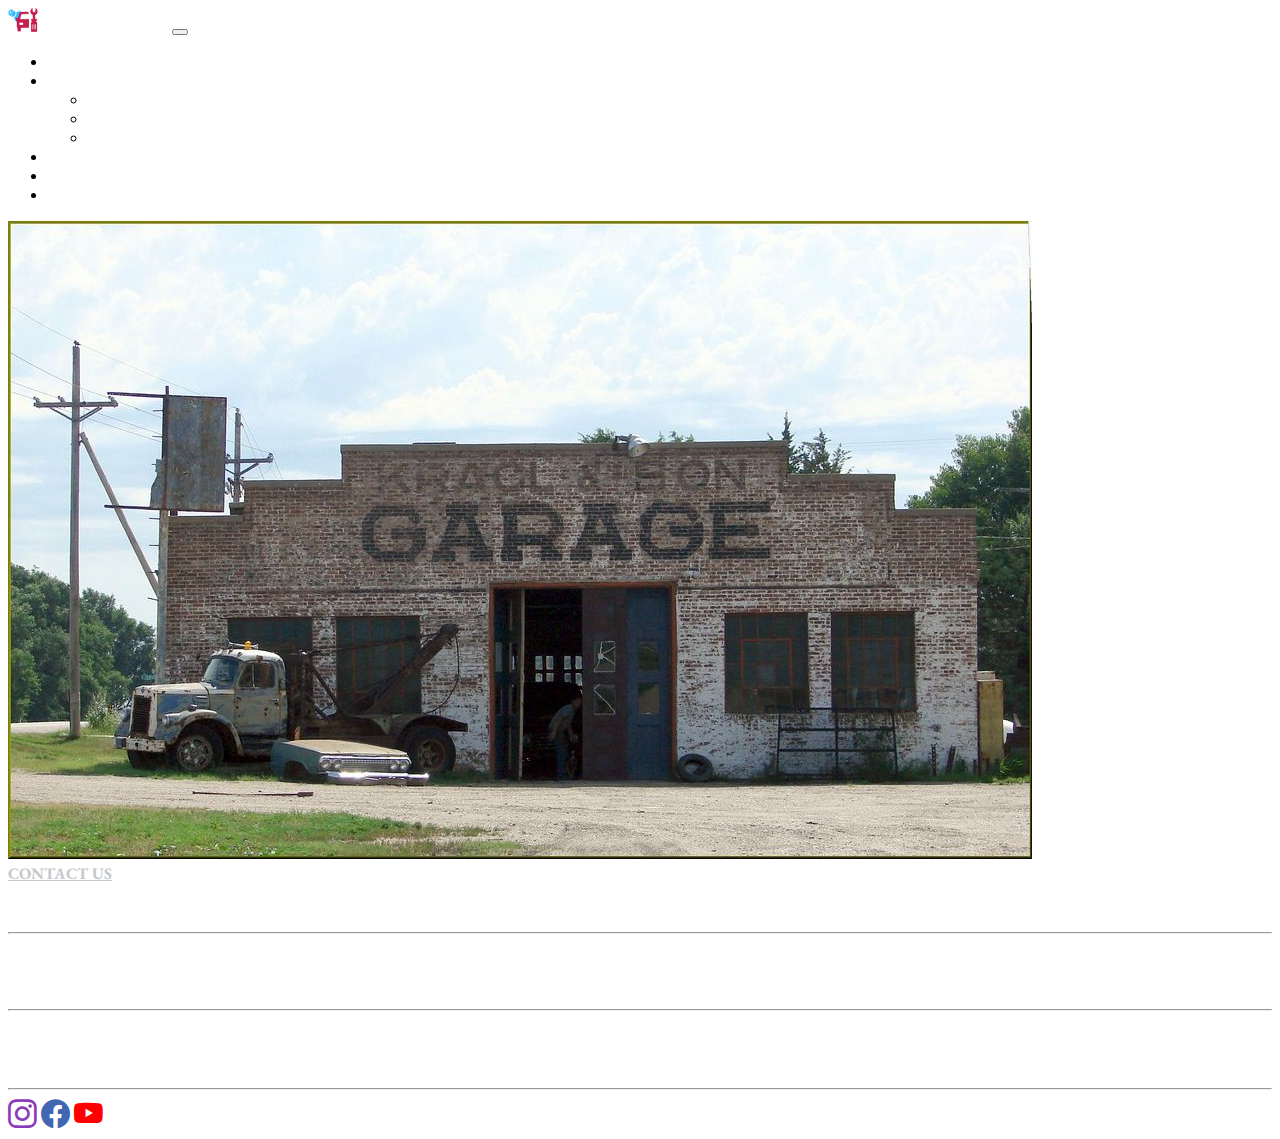
<file: index.html>
<!doctype html>
<html lang="en">
  <head>
    <!-- Required meta tags -->
    <meta charset="utf-8">
    <meta name="viewport" content="width=device-width, initial-scale=1">
    
    <!-- Bootstrap CSS -->
    <link href="https://cdn.jsdelivr.net/npm/bootstrap@5.1.3/dist/css/bootstrap.min.css" rel="stylesheet" integrity="sha384-1BmE4kWBq78iYhFldvKuhfTAU6auU8tT94WrHftjDbrCEXSU1oBoqyl2QvZ6jIW3" crossorigin="anonymous">

    <link href="css/MrCarFeelBetter.css" rel="stylesheet">

    <!-- Bootstrap Icons -->
		<link rel="stylesheet" href="https://cdn.jsdelivr.net/npm/bootstrap-icons@1.7.2/font/bootstrap-icons.css">
    

    <title>Mr Car FeelBetter | Home</title>
  </head>

  <body class = "bg-dark">
    
    <main class = "container-fluid">
      <nav class="row navbar navbar-expand-lg navbar-dark bg-dark">
        <div class="container-fluid">
          <a class="navbar-brand" href="index.html">
            <img src="image/logo.png" alt="logo" width="30" height="24" class="d-inline-block align-text-top">
            <b>Mr Car FeelBetter</b>
          </a>
          <button class="navbar-toggler" type="button" data-bs-toggle="collapse" data-bs-target="#navbarSupportedContent" aria-controls="navbarSupportedContent" aria-expanded="false" aria-label="Toggle navigation">
          <span class="navbar-toggler-icon"></span>
          </button>
          <div class="collapse navbar-collapse" id="navbarSupportedContent">
            <ul class="navbar-nav ms-auto mb-2 mb-lg-0">
              <li class="nav-item">
                <a class="nav-link" href="webpage/aboutUs.html">ABOUT US</a>
              </li>
              <li class="nav-item dropdown">
                <a class="nav-link dropdown-toggle" href="#" id="navbarDropdown" role="button" data-bs-toggle="dropdown" aria-expanded="false">
                  SERVICE
                </a>
                <ul class="dropdown-menu" aria-labelledby="navbarDropdown">
                  <li><a class="dropdown-item" href="webpage/body.html">Body</a></li>
                  <li><a class="dropdown-item" href="webpage/mechanical.html">Mechanical</a></li>
                  <li><a class="dropdown-item" href="webpage/paint.html">Paint</a></li>
                </ul>
              </li>
              <li class="nav-item">
                <a class="nav-link" href="webpage/team.html">TEAM</a>
              </li>
              <li class="nav-item">
                <a class="nav-link" href="webpage/gallery.html">GALLERY</a>
              </li>
              <li><a href = "webpage/contact.html" class = "btn btn-light">CONTACT US</a>
            </ul>
          </div>
        </div>
      </nav>
    </main>

    <section class="row"><img src="image/storeFront.jpg" class="img-fluid" alt="Store Front"></section>

    <footer class="row mt-3 whitecolor text-center text-md-start">
      <div class = "col-12 text-center mb-3">
        <a class="btn btn-primary" href="webpage/contact.html" role="button"><b>CONTACT US</b></a>
      </div>
      <div class="col-12 col-md-3 ps-md-4">
        <b>ADDRESS</b><br> 
        21 275 Rue Lakeshore Road,Montréal, Québec
      </div>
      <hr class="solid d-md-none col-8 offset-2 mt-3">
      <div class="col-12 col-md-3">
        <b>BUSINESS HOURS</b><br> 
        Mon - Sat: 9:00 - 19:00<br>
        Sun: Closed
      </div>
      <hr class="solid d-md-none col-8 offset-2 mt-3">
      <div class="col-12 col-md-3">
      
        <div class="col-12 col-md-5 ">
          <b>CONTACT</b><br> 
          <a href="mailto:grungecarrepairs@gmail.com">grungecarrepairs@gmail.com</a><br>
          <b>123-456-7890</b>
        </div>
      </div>
      <hr class="solid d-md-none col-8 offset-2 mt-3">
      <div class="col-12 col-md-3 d-flex flex-row justify-content-center ">
        <a href="https://www.instagram.com/grungebandeleader/" target="_blank"><i class="bi bi-instagram pe-1"></i></a>
        <a href="https://www.facebook.com/Car-Repair-Group-112311251346481" target="_blank"><i class="bi bi-facebook pe-1"></i></a>
        <a href="https://www.youtube.com/channel/UCsJlxWOjTU47hjexAhP-CAw" target="_blank"><i class="bi bi-youtube pe-1"></i></a>
      </div>
      
    </footer>

    <!-- Optional JavaScript; choose one of the two! -->

    <!-- Option 1: Bootstrap Bundle with Popper -->
    <script src="https://cdn.jsdelivr.net/npm/bootstrap@5.1.3/dist/js/bootstrap.bundle.min.js" integrity="sha384-ka7Sk0Gln4gmtz2MlQnikT1wXgYsOg+OMhuP+IlRH9sENBO0LRn5q+8nbTov4+1p" crossorigin="anonymous"></script>

    <!-- Option 2: Separate Popper and Bootstrap JS -->
    <!--
    <script src="https://cdn.jsdelivr.net/npm/@popperjs/core@2.10.2/dist/umd/popper.min.js" integrity="sha384-7+zCNj/IqJ95wo16oMtfsKbZ9ccEh31eOz1HGyDuCQ6wgnyJNSYdrPa03rtR1zdB" crossorigin="anonymous"></script>
    <script src="https://cdn.jsdelivr.net/npm/bootstrap@5.1.3/dist/js/bootstrap.min.js" integrity="sha384-QJHtvGhmr9XOIpI6YVutG+2QOK9T+ZnN4kzFN1RtK3zEFEIsxhlmWl5/YESvpZ13" crossorigin="anonymous"></script>
    -->
  </body>
</html>
</file>
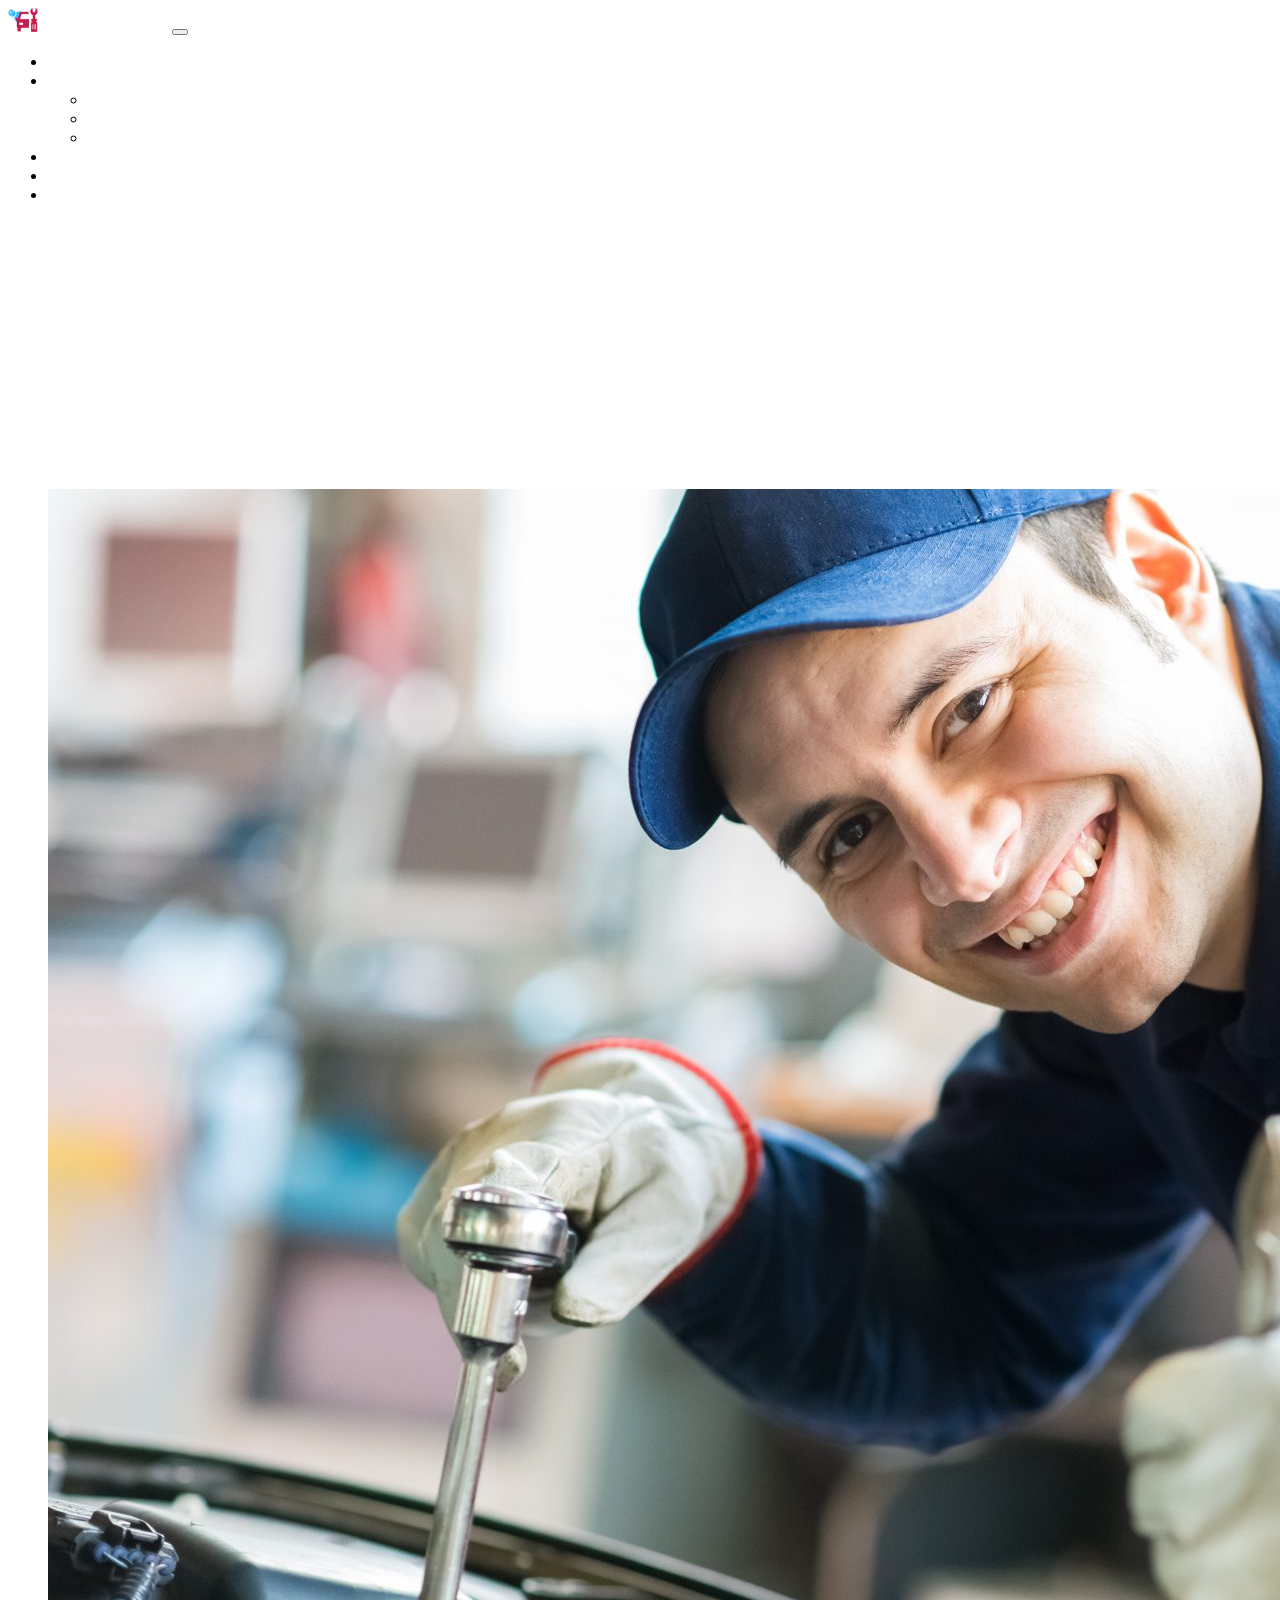
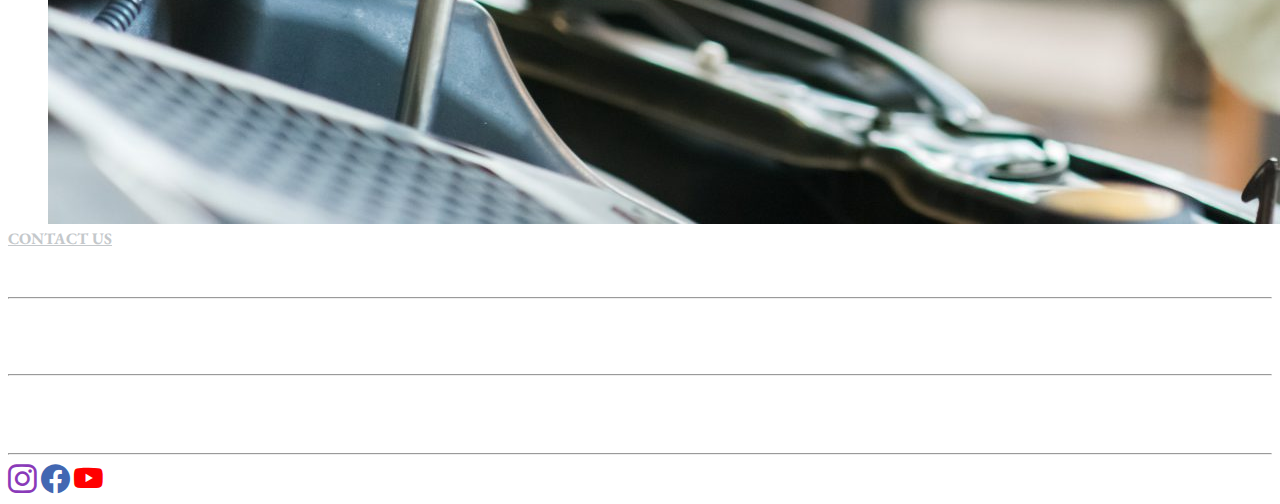
<file: webpage/aboutUs.html>
<!doctype html>
<html lang="en">
  <head>
    <!-- Required meta tags -->
    <meta charset="utf-8">
    <meta name="viewport" content="width=device-width, initial-scale=1">

    <!-- Bootstrap CSS -->
    <link href="https://cdn.jsdelivr.net/npm/bootstrap@5.1.3/dist/css/bootstrap.min.css" rel="stylesheet" integrity="sha384-1BmE4kWBq78iYhFldvKuhfTAU6auU8tT94WrHftjDbrCEXSU1oBoqyl2QvZ6jIW3" crossorigin="anonymous">

    <link href="../css/MrCarFeelBetter.css" rel="stylesheet">
    <!-- Bootstrap Icons -->
		<link rel="stylesheet" href="https://cdn.jsdelivr.net/npm/bootstrap-icons@1.7.2/font/bootstrap-icons.css">

    <title>Mr Car FeelBetter | About Us</title>
  </head>
  <body class = "bg-dark">
    <main class = "container-fluid">
        <nav class="row navbar navbar-expand-lg navbar-dark bg-dark">
          <div class="container-fluid">
            <a class="navbar-brand" href="../index.html">
              <img src="../image/logo.png" alt="logo" width="30" height="24" class="d-inline-block align-text-top">
              <b>Mr Car FeelBetter</b>
            </a>
            <button class="navbar-toggler" type="button" data-bs-toggle="collapse" data-bs-target="#navbarSupportedContent" aria-controls="navbarSupportedContent" aria-expanded="false" aria-label="Toggle navigation">
            <span class="navbar-toggler-icon"></span>
            </button>
            <div class="collapse navbar-collapse" id="navbarSupportedContent">
              <ul class="navbar-nav ms-auto mb-2 mb-lg-0">
                <li class="nav-item">
                  <a class="nav-link" href="#">ABOUT US</a>
                </li>
                <li class="nav-item dropdown">
                  <a class="nav-link dropdown-toggle" href="#" id="navbarDropdown" role="button" data-bs-toggle="dropdown" aria-expanded="false">
                    SERVICE
                  </a>
                  <ul class="dropdown-menu" aria-labelledby="navbarDropdown">
                    <li><a class="dropdown-item" href="body.html">Body</a></li>
                    <li><a class="dropdown-item" href="mechanical.html">Mechanical</a></li>
                    <li><a class="dropdown-item" href="paint.html">Paint</a></li>
                  </ul>
                </li>
                <li class="nav-item">
                  <a class="nav-link" href="team.html">TEAM</a>
                </li>
                <li class="nav-item">
                  <a class="nav-link" href="gallery.html">GALLERY</a>
                </li>
                <li><a href = "contact.html" class = "btn btn-light">CONTACT US</a>
              </ul>
            </div>
          </div>
        </nav>
      </main>

      <section class="row textStyle">
        <div class="textStyle col-12 col-md-12 col-lg-6">
          <br><br>&emsp; Mr Car FeelBetter is proud to serve the community with their excellent auto repair since 1976. From the moment you walk in, you will feel at home with the hands of our experienced mechanics.<br>

          <br>&emsp; We provide quality and attentive repairs to anything that may have happened to your car. Fast and efficient is our name and game with a 100% guarantee of satisfaction.<br>

          <br>&emsp; We are open 6 days a week to cater to your car and auto repair needs. We also provide walk-ins depending on the type of service that is needed on the automobile. <br>

          <br>&emsp; Be sure to stop on by at Mr Car FeelBetter auto repair where all of your needs will be met!
        </div>
        <img src="../image/mechanic.jpg" class="img-fluid col-12 col-md-12 col-lg-6" alt="Happy Mechanic" style="padding-top: 40px;">
      </section>

      <footer class="row mt-3 whitecolor text-center text-md-start">
        <div class = "col-12 text-center mb-3">
          <a class="btn btn-primary" href="contact.html" role="button"><b>CONTACT US</b></a>
        </div>
        <div class="col-12 col-md-3 ps-md-4">
          <b>ADDRESS</b><br> 
          21 275 Rue Lakeshore Road,Montréal, Québec
        </div>
        <hr class="solid d-md-none col-8 offset-2 mt-3">
        <div class="col-12 col-md-3">
          <b>BUSINESS HOURS</b><br> 
          Mon - Sat: 9:00 - 19:00<br>
          Sun: Closed
        </div>
        <hr class="solid d-md-none col-8 offset-2 mt-3">
        <div class="col-12 col-md-3">
        
          <div class="col-12 col-md-5 ">
            <b>CONTACT</b><br> 
            <a href="mailto:grungecarrepairs@gmail.com">grungecarrepairs@gmail.com</a><br>
            <b>123-456-7890</b>
          </div>
        </div>
        <hr class="solid d-md-none col-8 offset-2 mt-3">
        <div class="col-12 col-md-3 d-flex flex-row justify-content-center ">
          <a href="https://www.instagram.com/grungebandeleader/" target="_blank"><i class="bi bi-instagram pe-1"></i></a>
          <a href="https://www.facebook.com/Car-Repair-Group-112311251346481" target="_blank"><i class="bi bi-facebook pe-1"></i></a>
          <a href="https://www.youtube.com/channel/UCsJlxWOjTU47hjexAhP-CAw" target="_blank"><i class="bi bi-youtube pe-1"></i></a>
        </div>
        
      </footer>

    <!-- Optional JavaScript; choose one of the two! -->

    <!-- Option 1: Bootstrap Bundle with Popper -->
    <script src="https://cdn.jsdelivr.net/npm/bootstrap@5.1.3/dist/js/bootstrap.bundle.min.js" integrity="sha384-ka7Sk0Gln4gmtz2MlQnikT1wXgYsOg+OMhuP+IlRH9sENBO0LRn5q+8nbTov4+1p" crossorigin="anonymous"></script>

    <!-- Option 2: Separate Popper and Bootstrap JS -->
    <!--
    <script src="https://cdn.jsdelivr.net/npm/@popperjs/core@2.10.2/dist/umd/popper.min.js" integrity="sha384-7+zCNj/IqJ95wo16oMtfsKbZ9ccEh31eOz1HGyDuCQ6wgnyJNSYdrPa03rtR1zdB" crossorigin="anonymous"></script>
    <script src="https://cdn.jsdelivr.net/npm/bootstrap@5.1.3/dist/js/bootstrap.min.js" integrity="sha384-QJHtvGhmr9XOIpI6YVutG+2QOK9T+ZnN4kzFN1RtK3zEFEIsxhlmWl5/YESvpZ13" crossorigin="anonymous"></script>
    -->
  </body>
</html>
</file>
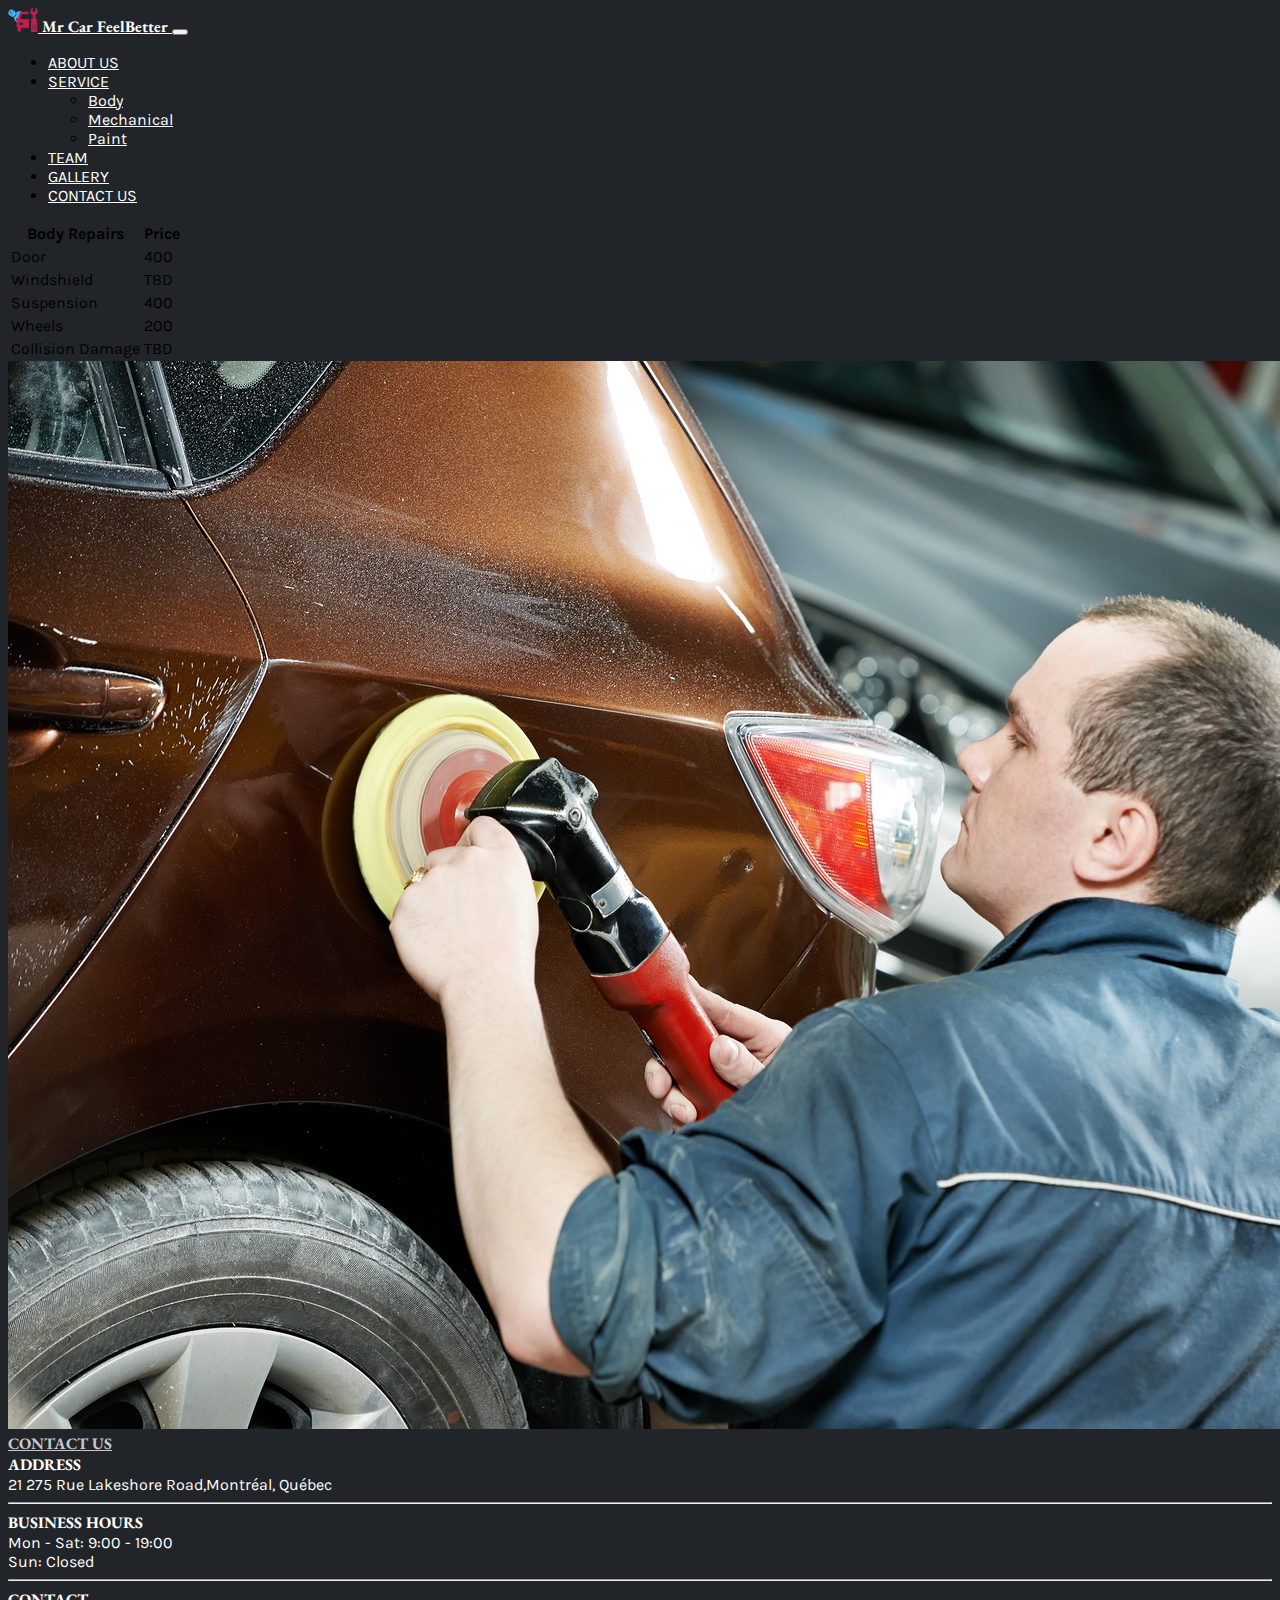
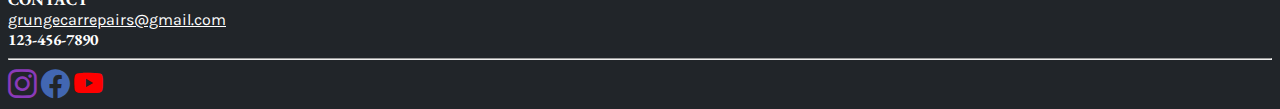
<file: webpage/body.html>
<!doctype html>
<html lang="en">
  <head>
    <!-- Required meta tags -->
    <meta charset="utf-8">
    <meta name="viewport" content="width=device-width, initial-scale=1">
    
    <!-- Bootstrap CSS -->
    <link href="https://cdn.jsdelivr.net/npm/bootstrap@5.1.3/dist/css/bootstrap.min.css" rel="stylesheet" integrity="sha384-1BmE4kWBq78iYhFldvKuhfTAU6auU8tT94WrHftjDbrCEXSU1oBoqyl2QvZ6jIW3" crossorigin="anonymous">

    <link href="../css/MrCarFeelBetter.css" rel="stylesheet">

    <!-- Bootstrap Icons -->
		<link rel="stylesheet" href="https://cdn.jsdelivr.net/npm/bootstrap-icons@1.7.2/font/bootstrap-icons.css">

    <title>Mr Car FeelBetter | Body</title>
  </head>

  <body class="bgdark">
    
    <main class = "container-fluid">
      <nav class="row navbar navbar-expand-lg navbar-dark bg-dark">
        <div class="container-fluid">
          <a class="navbar-brand" href="../index.html">
            <img src="../image/logo.png" alt="logo" width="30" height="24" class="d-inline-block align-text-top">
            <b>Mr Car FeelBetter</b>
          </a>
          <button class="navbar-toggler" type="button" data-bs-toggle="collapse" data-bs-target="#navbarSupportedContent" aria-controls="navbarSupportedContent" aria-expanded="false" aria-label="Toggle navigation">
          <span class="navbar-toggler-icon"></span>
          </button>
          <div class="collapse navbar-collapse" id="navbarSupportedContent">
            <ul class="navbar-nav ms-auto mb-2 mb-lg-0">
              <li class="nav-item">
                <a class="nav-link" href="aboutUs.html">ABOUT US</a>
              </li>
              <li class="nav-item dropdown">
                <a class="nav-link dropdown-toggle" href="#" id="navbarDropdown" role="button" data-bs-toggle="dropdown" aria-expanded="false">
                  SERVICE
                </a>
                <ul class="dropdown-menu" aria-labelledby="navbarDropdown">
                  <li><a class="dropdown-item" href="body.html">Body</a></li>
                  <li><a class="dropdown-item" href="mechanical.html">Mechanical</a></li>
                  <li><a class="dropdown-item" href="paint.html">Paint</a></li>
                </ul>
              </li>
              <li class="nav-item">
                <a class="nav-link" href="team.html">TEAM</a>
              </li>
              <li class="nav-item">
                <a class="nav-link" href="gallery.html">GALLERY</a>
              </li>
              <li><a href = "contact.html" class = "btn btn-light">CONTACT US</a>
            </ul>
          </div>
        </div>
      </nav>
    </main>

    <div class="row">
      <table class="table table-dark table-striped table-hover text-center table-bordered col-6 mx-auto">
        <tr>
          <th>Body Repairs</th>
          <th>Price</th>
        </tr>
        <tr>
          <td>Door</td>
          <td>400</td>
        </tr>
        <tr>
          <td>Windshield</td>
          <td>TBD</td>
        </tr>
        <tr>
          <td>Suspension</td>
          <td>400</td>
        </tr>
        <tr>
          <td>Wheels</td>
          <td>200</td>
        </tr>
        <tr>
          <td>Collision Damage</td>
          <td>TBD</td>
        </tr>
      </table>
      <img src="../image/carRepair.jpg" alt="Car Paint Job" class="col-md-12 img-fluid">
    </div>
  
    <footer class="row mt-3 whitecolor text-center text-md-start">
      <div class = "col-12 text-center mb-3">
        <a class="btn btn-primary" href="contact.html" role="button"><b>CONTACT US</b></a>
      </div>
      <div class="col-12 col-md-3 ps-md-4">
        <b>ADDRESS</b><br> 
        21 275 Rue Lakeshore Road,Montréal, Québec
      </div>
      <hr class="solid d-md-none col-8 offset-2 mt-3">
      <div class="col-12 col-md-3">
        <b>BUSINESS HOURS</b><br> 
        Mon - Sat: 9:00 - 19:00<br>
        Sun: Closed
      </div>
      <hr class="solid d-md-none col-8 offset-2 mt-3">
      <div class="col-12 col-md-3">
      
        <div class="col-12 col-md-5 ">
          <b>CONTACT</b><br> 
          <a href="mailto:grungecarrepairs@gmail.com">grungecarrepairs@gmail.com</a><br>
          <b>123-456-7890</b>
        </div>
      </div>
      <hr class="solid d-md-none col-8 offset-2 mt-3">
      <div class="col-12 col-md-3 d-flex flex-row justify-content-center ">
        <a href="https://www.instagram.com/grungebandeleader/" target="_blank"><i class="bi bi-instagram pe-1"></i></a>
        <a href="https://www.facebook.com/Car-Repair-Group-112311251346481" target="_blank"><i class="bi bi-facebook pe-1"></i></a>
        <a href="https://www.youtube.com/channel/UCsJlxWOjTU47hjexAhP-CAw" target="_blank"><i class="bi bi-youtube pe-1"></i></a>
      </div>
      
    </footer>

    <!-- Optional JavaScript; choose one of the two! -->

    <!-- Option 1: Bootstrap Bundle with Popper -->
    <script src="https://cdn.jsdelivr.net/npm/bootstrap@5.1.3/dist/js/bootstrap.bundle.min.js" integrity="sha384-ka7Sk0Gln4gmtz2MlQnikT1wXgYsOg+OMhuP+IlRH9sENBO0LRn5q+8nbTov4+1p" crossorigin="anonymous"></script>

    <!-- Option 2: Separate Popper and Bootstrap JS -->
    <!--
    <script src="https://cdn.jsdelivr.net/npm/@popperjs/core@2.10.2/dist/umd/popper.min.js" integrity="sha384-7+zCNj/IqJ95wo16oMtfsKbZ9ccEh31eOz1HGyDuCQ6wgnyJNSYdrPa03rtR1zdB" crossorigin="anonymous"></script>
    <script src="https://cdn.jsdelivr.net/npm/bootstrap@5.1.3/dist/js/bootstrap.min.js" integrity="sha384-QJHtvGhmr9XOIpI6YVutG+2QOK9T+ZnN4kzFN1RtK3zEFEIsxhlmWl5/YESvpZ13" crossorigin="anonymous"></script>
    -->
  </body>
</html>
</file>
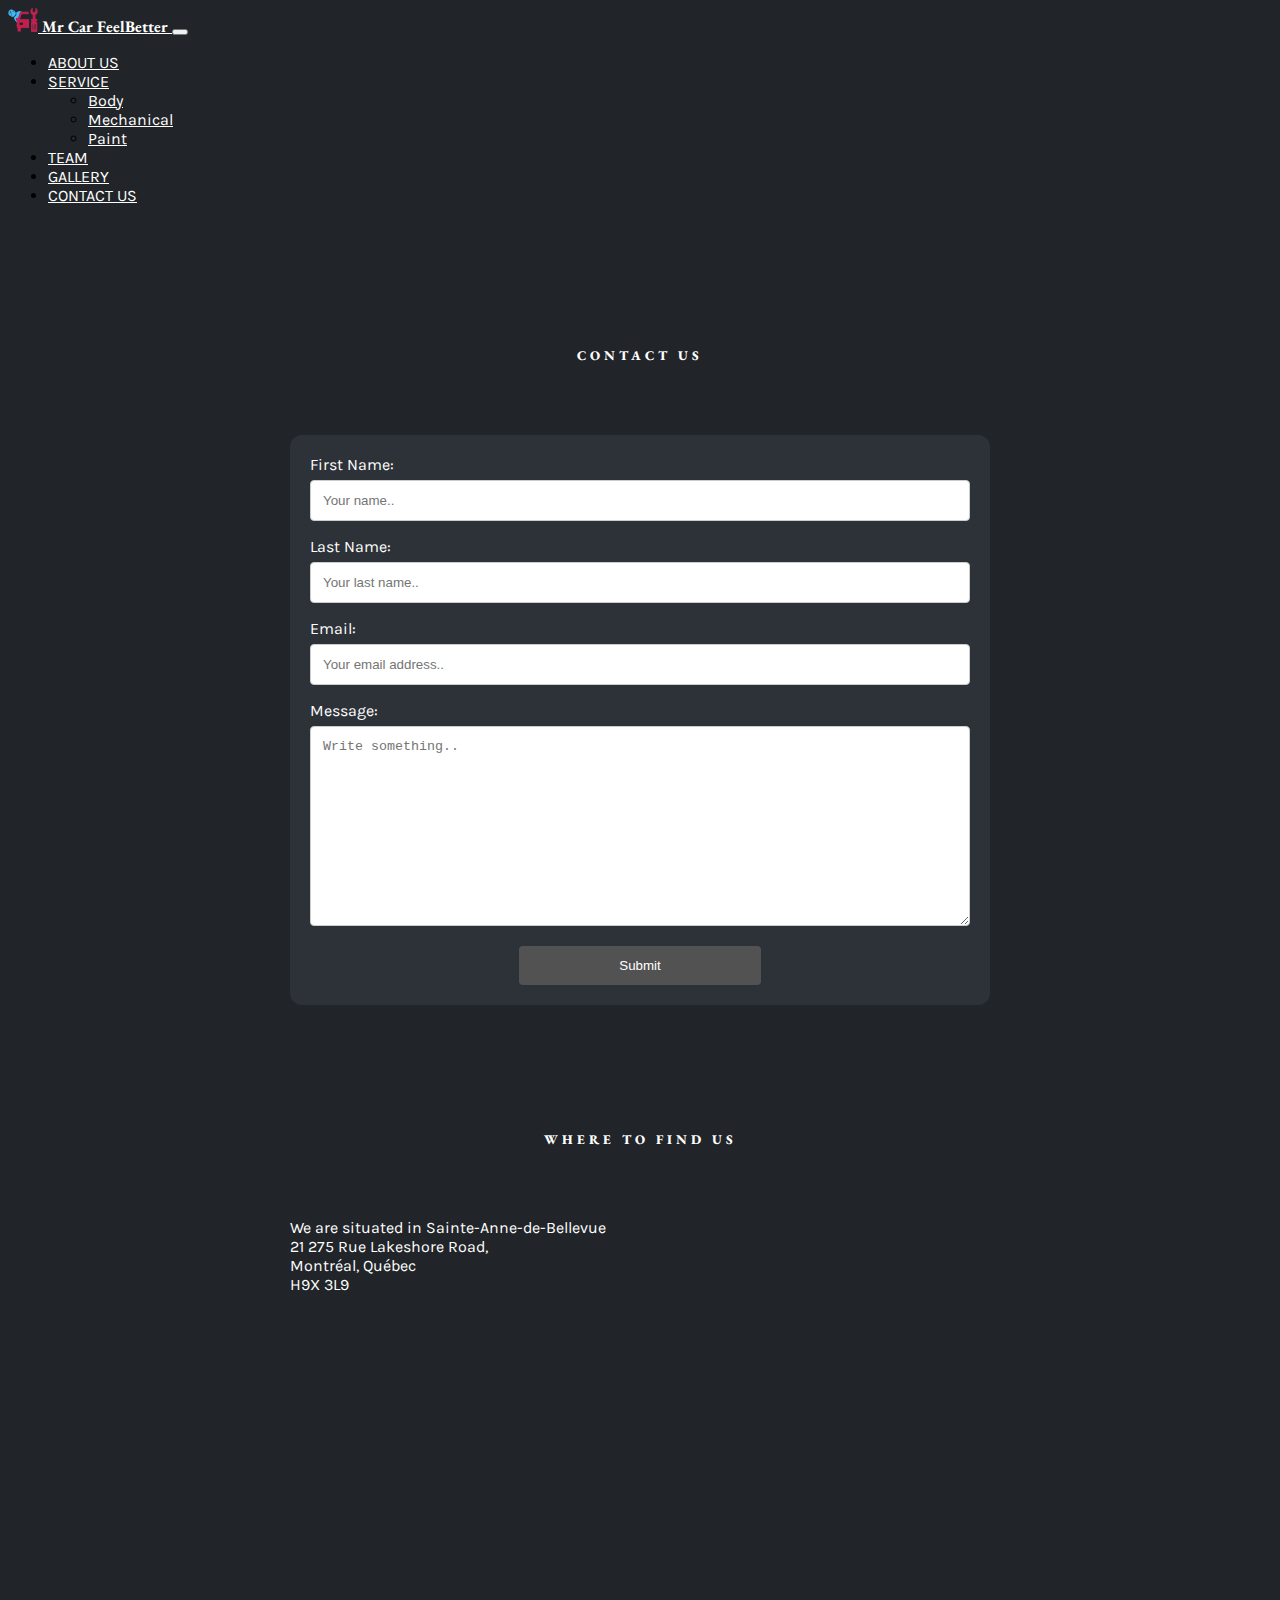
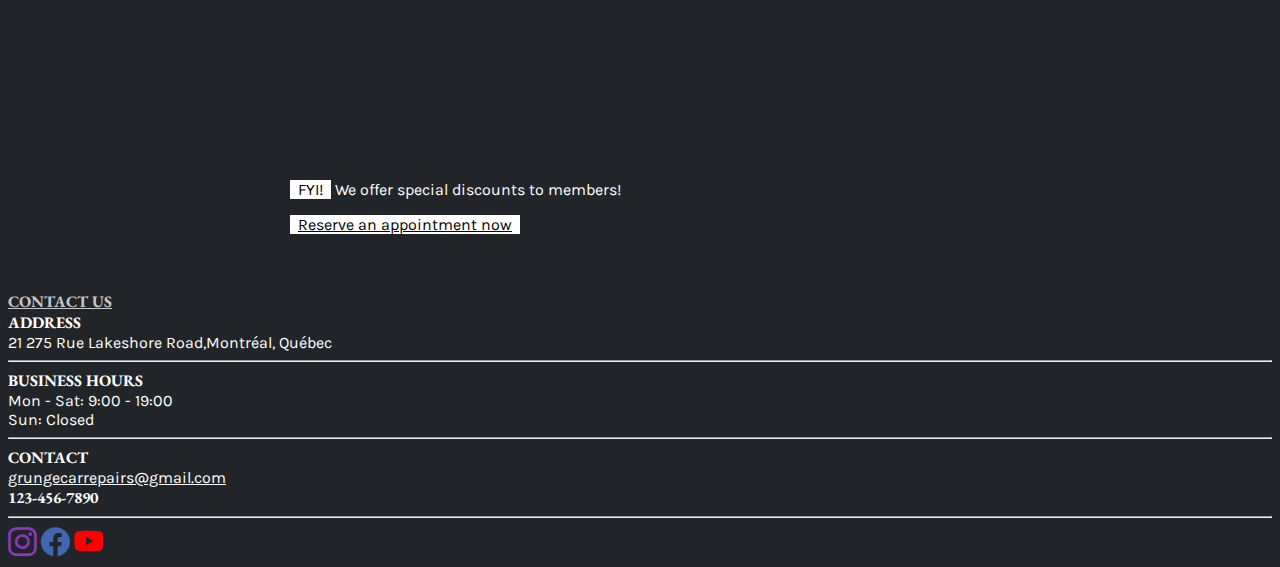
<file: webpage/contact.html>
<!doctype html>
<html lang="en">
  <head>
    <!-- Required meta tags -->
    <meta charset="utf-8">
    <meta name="viewport" content="width=device-width, initial-scale=1">
    
    <!-- STYLESHEETS -->
   

    <!-- Bootstrap CSS -->
    <link href="https://cdn.jsdelivr.net/npm/bootstrap@5.1.3/dist/css/bootstrap.min.css" rel="stylesheet" integrity="sha384-1BmE4kWBq78iYhFldvKuhfTAU6auU8tT94WrHftjDbrCEXSU1oBoqyl2QvZ6jIW3" crossorigin="anonymous">
    <link rel="stylesheet" href="../css/MrCarFeelBetter.css">
    <link rel="stylesheet" href="../css/contact-style.css">

      <!-- Bootstrap Icons -->
		<link rel="stylesheet" href="https://cdn.jsdelivr.net/npm/bootstrap-icons@1.7.2/font/bootstrap-icons.css">
    
    <title>Mr Car FeelBetter | Contact</title>
  </head>
  <body class="bgdark">
    <!-- NAVIGATION BAR -->
    <main class = "container-fluid">
        <nav class="row navbar navbar-expand-lg navbar-dark bg-dark">
          <div class="container-fluid">
            <a class="navbar-brand" href="../index.html">
              <img src="../image/logo.png" alt="logo" width="30" height="24" class="d-inline-block align-text-top">
              <b>Mr Car FeelBetter</b>
            </a>
            <button class="navbar-toggler" type="button" data-bs-toggle="collapse" data-bs-target="#navbarSupportedContent" aria-controls="navbarSupportedContent" aria-expanded="false" aria-label="Toggle navigation">
            <span class="navbar-toggler-icon"></span>
            </button>
            <div class="collapse navbar-collapse" id="navbarSupportedContent">
              <ul class="navbar-nav ms-auto mb-2 mb-lg-0">
                <li class="nav-item">
                  <a class="nav-link" href="aboutUs.html">ABOUT US</a>
                </li>
                <li class="nav-item dropdown">
                  <a class="nav-link dropdown-toggle" href="#" id="navbarDropdown" role="button" data-bs-toggle="dropdown" aria-expanded="false">
                    SERVICE
                  </a>
                  <ul class="dropdown-menu" aria-labelledby="navbarDropdown">
                    <li><a class="dropdown-item" href="body.html">Body</a></li>
                    <li><a class="dropdown-item" href="mechanical.html">Mechanical</a></li>
                    <li><a class="dropdown-item" href="paint.html">Paint</a></li>
                  </ul>
                </li>
                <li class="nav-item">
                  <a class="nav-link" href="team.html">TEAM</a>
                </li>
                <li class="nav-item">
                  <a class="nav-link" href="gallery.html">GALLERY</a>
                </li>
                <li><a href = "#" class = "btn btn-light">CONTACT US</a>
              </ul>
            </div>
          </div>
        </nav>
      </main>

  <section class="container row fontKarla" id="contactform">
    <div class="centered-content col-12 col-md-5">
      <h5 class="title-positioning"><span class="titles"><strong>CONTACT US</strong></span></h5>

      <div class="form-container">
        <form action="http://jac.stephmoreau.ca/submitForm/" method="post">
          <label for="fname">First Name:</label>
          <input type="text" id="fname" name="firstname" placeholder="Your name..">

          <label for="lname">Last Name:</label>
          <input type="text" id="lname" name="lastname" placeholder="Your last name..">

          <label for="email">Email:</label>
          <input type="text" id="email" name="email" placeholder="Your email address..">

          <label for="msg">Message:</label>
          <textarea id="msg" name="msg" placeholder="Write something.." style="height:200px"></textarea>

          <input type="submit" value="Submit">
        </form>
      </div>
    </div>
    <div class="centered-content col-12 col-md-5 ">
      <h5 class="title-positioning"><span class="titles"><strong>WHERE TO FIND US</strong></span></h5>

      <p>We are situated in Sainte-Anne-de-Bellevue<br>
        21 275 Rue Lakeshore Road,<br>
        Montréal, Québec<br>
        H9X 3L9
      </p>

      <iframe
        src="https://www.google.com/maps/embed?pb=!1m18!1m12!1m3!1d178821.5090949021!2d-73.94197747687026!3d45.54859389264923!2m3!1f0!2f0!3f0!3m2!1i1024!2i768!4f13.1!3m3!1m2!1s0x4cc938500caad3a7%3A0xd807d74a59dcffcf!2sJohn%20Abbott%20College!5e0!3m2!1sen!2sca!4v1642646817150!5m2!1sen!2sca"
        width="600" height="450" style="border:0;" allowfullscreen="" aria-hidden="false" tabindex="0">
      </iframe>

      <p><span class="tag">FYI!</span> We offer special discounts to members!</p>
      <a class="tag" href=#reservation.html>Reserve an appointment now</a>
      <br><br><br><br>
    </div>
  </section>

  

  <!-- FOOTER -->
  <footer class="row mt-3 whitecolor text-center text-md-start">
    <div class = "col-12 text-center mb-3">
      <a class="btn btn-primary" href="contact.html" role="button"><b>CONTACT US</b></a>
    </div>
    <div class="col-12 col-md-3 ps-md-4">
      <b>ADDRESS</b><br> 
      21 275 Rue Lakeshore Road,Montréal, Québec
    </div>
    <hr class="solid d-md-none col-8 offset-2 mt-3">
    <div class="col-12 col-md-3">
      <b>BUSINESS HOURS</b><br> 
      Mon - Sat: 9:00 - 19:00<br>
      Sun: Closed
    </div>
    <hr class="solid d-md-none col-8 offset-2 mt-3">
    <div class="col-12 col-md-3">
    
      <div class="col-12 col-md-5 ">
        <b>CONTACT</b><br> 
        <a href="mailto:grungecarrepairs@gmail.com">grungecarrepairs@gmail.com</a><br>
        <b>123-456-7890</b>
      </div>
    </div>
    <hr class="solid d-md-none col-8 offset-2 mt-3">
    <div class="col-12 col-md-3 d-flex flex-row justify-content-center ">
      <a href="https://www.instagram.com/grungebandeleader/" target="_blank"><i class="bi bi-instagram pe-1"></i></a>
      <a href="https://www.facebook.com/Car-Repair-Group-112311251346481" target="_blank"><i class="bi bi-facebook pe-1"></i></a>
      <a href="https://www.youtube.com/channel/UCsJlxWOjTU47hjexAhP-CAw" target="_blank"><i class="bi bi-youtube pe-1"></i></a>
    </div>
    
  </footer>





    <!-- Optional JavaScript; choose one of the two! -->

    <!-- Option 1: Bootstrap Bundle with Popper -->
    <script src="https://cdn.jsdelivr.net/npm/bootstrap@5.1.3/dist/js/bootstrap.bundle.min.js" integrity="sha384-ka7Sk0Gln4gmtz2MlQnikT1wXgYsOg+OMhuP+IlRH9sENBO0LRn5q+8nbTov4+1p" crossorigin="anonymous"></script>

    <!-- Option 2: Separate Popper and Bootstrap JS -->
    <!--
    <script src="https://cdn.jsdelivr.net/npm/@popperjs/core@2.10.2/dist/umd/popper.min.js" integrity="sha384-7+zCNj/IqJ95wo16oMtfsKbZ9ccEh31eOz1HGyDuCQ6wgnyJNSYdrPa03rtR1zdB" crossorigin="anonymous"></script>
    <script src="https://cdn.jsdelivr.net/npm/bootstrap@5.1.3/dist/js/bootstrap.min.js" integrity="sha384-QJHtvGhmr9XOIpI6YVutG+2QOK9T+ZnN4kzFN1RtK3zEFEIsxhlmWl5/YESvpZ13" crossorigin="anonymous"></script>
    -->
  </body>
</html>
</file>
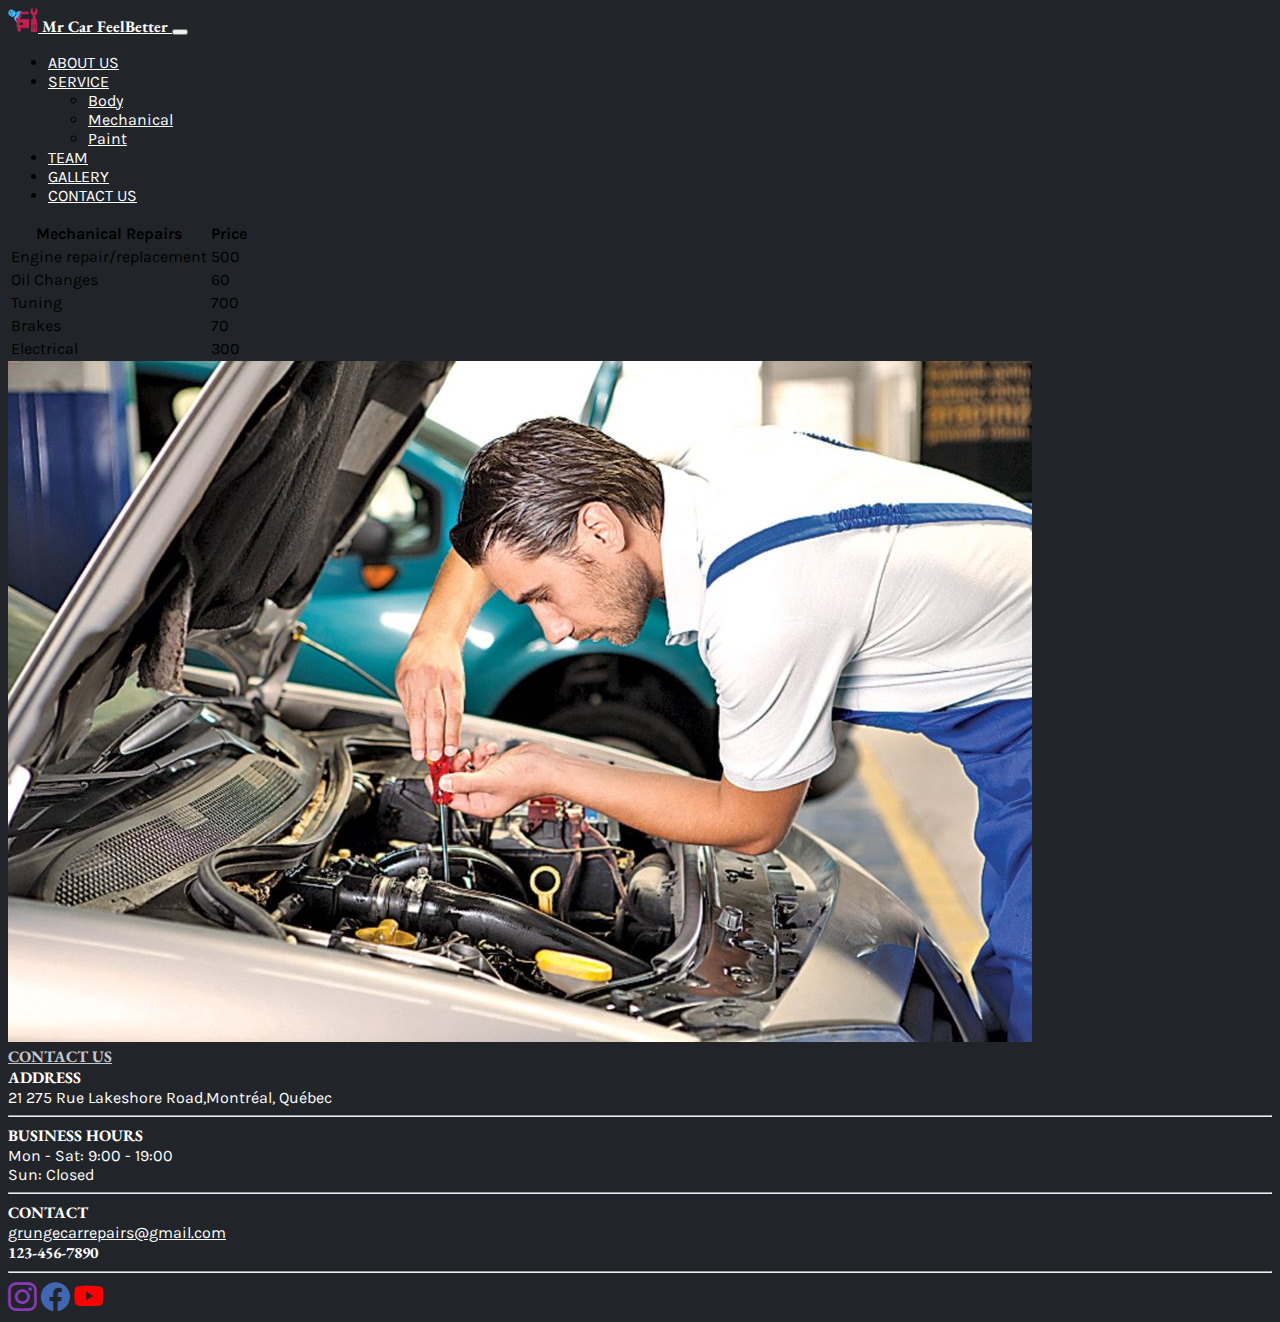
<file: webpage/mechanical.html>
<!doctype html>
<html lang="en">
  <head>
    <!-- Required meta tags -->
    <meta charset="utf-8">
    <meta name="viewport" content="width=device-width, initial-scale=1">
    
    <!-- Bootstrap CSS -->
    <link href="https://cdn.jsdelivr.net/npm/bootstrap@5.1.3/dist/css/bootstrap.min.css" rel="stylesheet" integrity="sha384-1BmE4kWBq78iYhFldvKuhfTAU6auU8tT94WrHftjDbrCEXSU1oBoqyl2QvZ6jIW3" crossorigin="anonymous">

    <link href="../css/MrCarFeelBetter.css" rel="stylesheet">

    <!-- Bootstrap Icons -->
		<link rel="stylesheet" href="https://cdn.jsdelivr.net/npm/bootstrap-icons@1.7.2/font/bootstrap-icons.css">

    <title>Mr Car FeelBetter | Mechanical</title>
  </head>

  <body class="bgdark">
    
    <main class = "container-fluid">
      <nav class="row navbar navbar-expand-lg navbar-dark bg-dark">
        <div class="container-fluid">
          <a class="navbar-brand" href="../index.html">
            <img src="../image/logo.png" alt="logo" width="30" height="24" class="d-inline-block align-text-top">
            <b>Mr Car FeelBetter</b>
          </a>
          <button class="navbar-toggler" type="button" data-bs-toggle="collapse" data-bs-target="#navbarSupportedContent" aria-controls="navbarSupportedContent" aria-expanded="false" aria-label="Toggle navigation">
          <span class="navbar-toggler-icon"></span>
          </button>
          <div class="collapse navbar-collapse" id="navbarSupportedContent">
            <ul class="navbar-nav ms-auto mb-2 mb-lg-0">
              <li class="nav-item">
                <a class="nav-link" href="aboutUs.html">ABOUT US</a>
              </li>
              <li class="nav-item dropdown">
                <a class="nav-link dropdown-toggle" href="#" id="navbarDropdown" role="button" data-bs-toggle="dropdown" aria-expanded="false">
                  SERVICE
                </a>
                <ul class="dropdown-menu" aria-labelledby="navbarDropdown">
                  <li><a class="dropdown-item" href="body.html">Body</a></li>
                  <li><a class="dropdown-item" href="mechanical.html">Mechanical</a></li>
                  <li><a class="dropdown-item" href="paint.html">Paint</a></li>
                </ul>
              </li>
              <li class="nav-item">
                <a class="nav-link" href="team.html">TEAM</a>
              </li>
              <li class="nav-item">
                <a class="nav-link" href="gallery.html">GALLERY</a>
              </li>
              <li><a href = "contact.html" class = "btn btn-light">CONTACT US</a>
            </ul>
          </div>
        </div>
      </nav>
    </main>

    <div class="row">
      <table class="table table-dark table-striped table-hover text-center table-bordered col-6 mx-auto">
        <tr>
          <th>Mechanical Repairs</th>
          <th>Price</th>
        </tr>
        <tr>
          <td>Engine repair/replacement</td>
          <td>500</td>
        </tr>
        <tr>
          <td>Oil Changes</td>
          <td>60</td>
        </tr>
        <tr>
          <td>Tuning</td>
          <td>700</td>
        </tr>
        <tr>
          <td>Brakes</td>
          <td>70</td>
        </tr>
        <tr>
          <td>Electrical</td>
          <td>300</td>
        </tr>
      </table>
      <img src="../image/mechRepair.jpg" alt="Car Paint Job" class="col-md-12 img-fluid">
    </div>
  
    <footer class="row mt-3 whitecolor text-center text-md-start">
      <div class = "col-12 text-center mb-3">
        <a class="btn btn-primary" href="contact.html" role="button"><b>CONTACT US</b></a>
      </div>
      <div class="col-12 col-md-3 ps-md-4">
        <b>ADDRESS</b><br> 
        21 275 Rue Lakeshore Road,Montréal, Québec
      </div>
      <hr class="solid d-md-none col-8 offset-2 mt-3">
      <div class="col-12 col-md-3">
        <b>BUSINESS HOURS</b><br> 
        Mon - Sat: 9:00 - 19:00<br>
        Sun: Closed
      </div>
      <hr class="solid d-md-none col-8 offset-2 mt-3">
      <div class="col-12 col-md-3">
      
        <div class="col-12 col-md-5 ">
          <b>CONTACT</b><br> 
          <a href="mailto:grungecarrepairs@gmail.com">grungecarrepairs@gmail.com</a><br>
          <b>123-456-7890</b>
        </div>
      </div>
      <hr class="solid d-md-none col-8 offset-2 mt-3">
      <div class="col-12 col-md-3 d-flex flex-row justify-content-center ">
        <a href="https://www.instagram.com/grungebandeleader/" target="_blank"><i class="bi bi-instagram pe-1"></i></a>
        <a href="https://www.facebook.com/Car-Repair-Group-112311251346481" target="_blank"><i class="bi bi-facebook pe-1"></i></a>
        <a href="https://www.youtube.com/channel/UCsJlxWOjTU47hjexAhP-CAw" target="_blank"><i class="bi bi-youtube pe-1"></i></a>
      </div>
      
    </footer>

    <!-- Optional JavaScript; choose one of the two! -->

    <!-- Option 1: Bootstrap Bundle with Popper -->
    <script src="https://cdn.jsdelivr.net/npm/bootstrap@5.1.3/dist/js/bootstrap.bundle.min.js" integrity="sha384-ka7Sk0Gln4gmtz2MlQnikT1wXgYsOg+OMhuP+IlRH9sENBO0LRn5q+8nbTov4+1p" crossorigin="anonymous"></script>

    <!-- Option 2: Separate Popper and Bootstrap JS -->
    <!--
    <script src="https://cdn.jsdelivr.net/npm/@popperjs/core@2.10.2/dist/umd/popper.min.js" integrity="sha384-7+zCNj/IqJ95wo16oMtfsKbZ9ccEh31eOz1HGyDuCQ6wgnyJNSYdrPa03rtR1zdB" crossorigin="anonymous"></script>
    <script src="https://cdn.jsdelivr.net/npm/bootstrap@5.1.3/dist/js/bootstrap.min.js" integrity="sha384-QJHtvGhmr9XOIpI6YVutG+2QOK9T+ZnN4kzFN1RtK3zEFEIsxhlmWl5/YESvpZ13" crossorigin="anonymous"></script>
    -->
  </body>
</html>
</file>
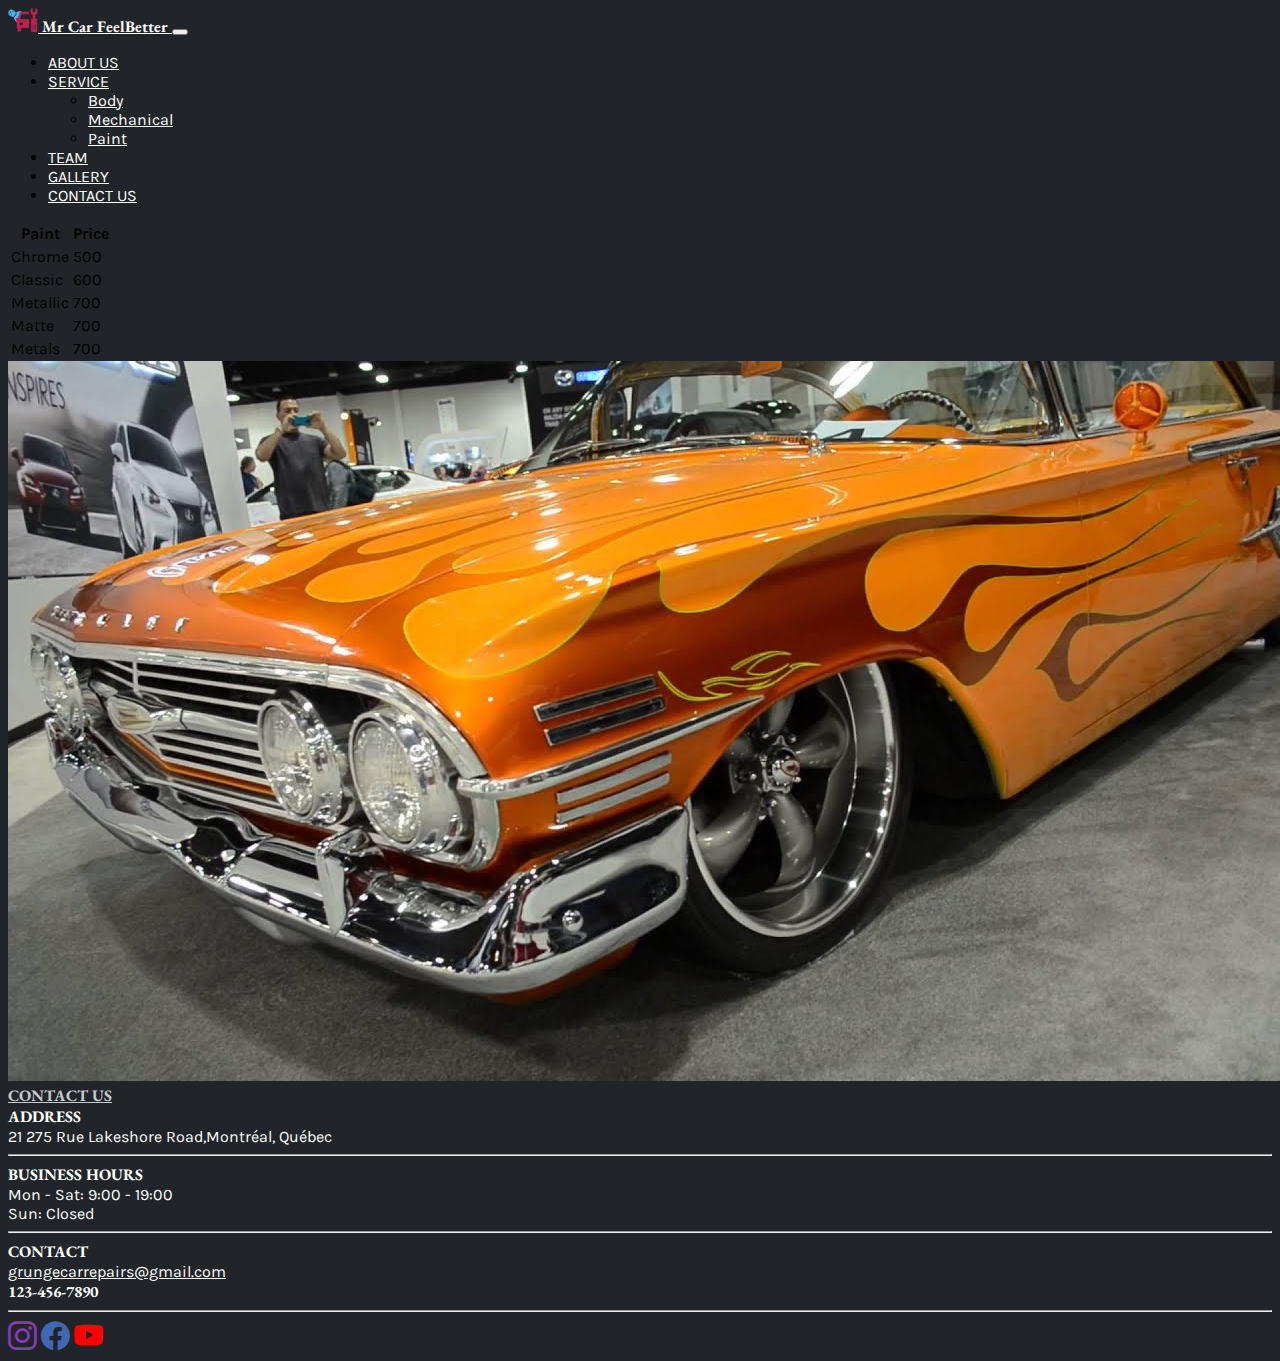
<file: webpage/paint.html>
<!doctype html>
<html lang="en">
  <head>
    <!-- Required meta tags -->
    <meta charset="utf-8">
    <meta name="viewport" content="width=device-width, initial-scale=1">
    
    <!-- Bootstrap CSS -->
    <link href="https://cdn.jsdelivr.net/npm/bootstrap@5.1.3/dist/css/bootstrap.min.css" rel="stylesheet" integrity="sha384-1BmE4kWBq78iYhFldvKuhfTAU6auU8tT94WrHftjDbrCEXSU1oBoqyl2QvZ6jIW3" crossorigin="anonymous">

    <link href="../css/MrCarFeelBetter.css" rel="stylesheet">

    <!-- Bootstrap Icons -->
		<link rel="stylesheet" href="https://cdn.jsdelivr.net/npm/bootstrap-icons@1.7.2/font/bootstrap-icons.css">

    <title>Mr Car FeelBetter | Paint</title>
  </head>

  <body class="bgdark">
    <main class = "container-fluid">
      <nav class="row navbar navbar-expand-lg navbar-dark bg-dark">
        <div class="container-fluid">
          <a class="navbar-brand" href="../index.html">
            <img src="../image/logo.png" alt="logo" width="30" height="24" class="d-inline-block align-text-top">
            <b>Mr Car FeelBetter</b>
          </a>
          <button class="navbar-toggler" type="button" data-bs-toggle="collapse" data-bs-target="#navbarSupportedContent" aria-controls="navbarSupportedContent" aria-expanded="false" aria-label="Toggle navigation">
          <span class="navbar-toggler-icon"></span>
          </button>
          <div class="collapse navbar-collapse" id="navbarSupportedContent">
            <ul class="navbar-nav ms-auto mb-2 mb-lg-0">
              <li class="nav-item">
                <a class="nav-link" href="aboutUs.html">ABOUT US</a>
              </li>
              <li class="nav-item dropdown">
                <a class="nav-link dropdown-toggle" href="#" id="navbarDropdown" role="button" data-bs-toggle="dropdown" aria-expanded="false">
                  SERVICE
                </a>
                <ul class="dropdown-menu" aria-labelledby="navbarDropdown">
                  <li><a class="dropdown-item" href="body.html">Body</a></li>
                  <li><a class="dropdown-item" href="mechanical.html">Mechanical</a></li>
                  <li><a class="dropdown-item" href="paint.html">Paint</a></li>
                </ul>
              </li>
              <li class="nav-item">
                <a class="nav-link" href="team.html">TEAM</a>
              </li>
              <li class="nav-item">
                <a class="nav-link" href="gallery.html">GALLERY</a>
              </li>
              <li><a href = "contact.html" class = "btn btn-light">CONTACT US</a>
            </ul>
          </div>
        </div>
      </nav>
    </main>

<div class="row">
    <table class="table table-dark table-striped table-hover text-center table-bordered col-6 mx-auto">
      <tr>
        <th>Paint</th>
        <th>Price</th>
      </tr>
      <tr>
        <td>Chrome</td>
        <td>500</td>
      </tr>
      <tr>
        <td>Classic</td>
        <td>600</td>
      </tr>
      <tr>
        <td>Metallic</td>
        <td>700</td>
      </tr>
      <tr>
        <td>Matte</td>
        <td>700</td>
      </tr>
      <tr>
        <td>Metals</td>
        <td>700</td>
      </tr>
    </table>
    <img src="../image/FlameCar.jpg" alt="Car Paint Job" class="col-md-12 img-fluid">
  </div>

  <footer class="row mt-3 whitecolor text-center text-md-start">
    <div class = "col-12 text-center mb-3">
      <a class="btn btn-primary" href="contact.html" role="button"><b>CONTACT US</b></a>
    </div>
    <div class="col-12 col-md-3 ps-md-4">
      <b>ADDRESS</b><br> 
      21 275 Rue Lakeshore Road,Montréal, Québec
    </div>
    <hr class="solid d-md-none col-8 offset-2 mt-3">
    <div class="col-12 col-md-3">
      <b>BUSINESS HOURS</b><br> 
      Mon - Sat: 9:00 - 19:00<br>
      Sun: Closed
    </div>
    <hr class="solid d-md-none col-8 offset-2 mt-3">
    <div class="col-12 col-md-3">
    
      <div class="col-12 col-md-5 ">
        <b>CONTACT</b><br> 
        <a href="mailto:grungecarrepairs@gmail.com">grungecarrepairs@gmail.com</a><br>
        <b>123-456-7890</b>
      </div>
    </div>
    <hr class="solid d-md-none col-8 offset-2 mt-3">
    <div class="col-12 col-md-3 d-flex flex-row justify-content-center ">
      <a href="https://www.instagram.com/grungebandeleader/" target="_blank"><i class="bi bi-instagram pe-1"></i></a>
      <a href="https://www.facebook.com/Car-Repair-Group-112311251346481" target="_blank"><i class="bi bi-facebook pe-1"></i></a>
      <a href="https://www.youtube.com/channel/UCsJlxWOjTU47hjexAhP-CAw" target="_blank"><i class="bi bi-youtube pe-1"></i></a>
    </div>
    
  </footer>
    <!-- Optional JavaScript; choose one of the two! -->

    <!-- Option 1: Bootstrap Bundle with Popper -->
    <script src="https://cdn.jsdelivr.net/npm/bootstrap@5.1.3/dist/js/bootstrap.bundle.min.js" integrity="sha384-ka7Sk0Gln4gmtz2MlQnikT1wXgYsOg+OMhuP+IlRH9sENBO0LRn5q+8nbTov4+1p" crossorigin="anonymous"></script>

    <!-- Option 2: Separate Popper and Bootstrap JS -->
    <!--
    <script src="https://cdn.jsdelivr.net/npm/@popperjs/core@2.10.2/dist/umd/popper.min.js" integrity="sha384-7+zCNj/IqJ95wo16oMtfsKbZ9ccEh31eOz1HGyDuCQ6wgnyJNSYdrPa03rtR1zdB" crossorigin="anonymous"></script>
    <script src="https://cdn.jsdelivr.net/npm/bootstrap@5.1.3/dist/js/bootstrap.min.js" integrity="sha384-QJHtvGhmr9XOIpI6YVutG+2QOK9T+ZnN4kzFN1RtK3zEFEIsxhlmWl5/YESvpZ13" crossorigin="anonymous"></script>
    -->
  </body>
</html>
</file>
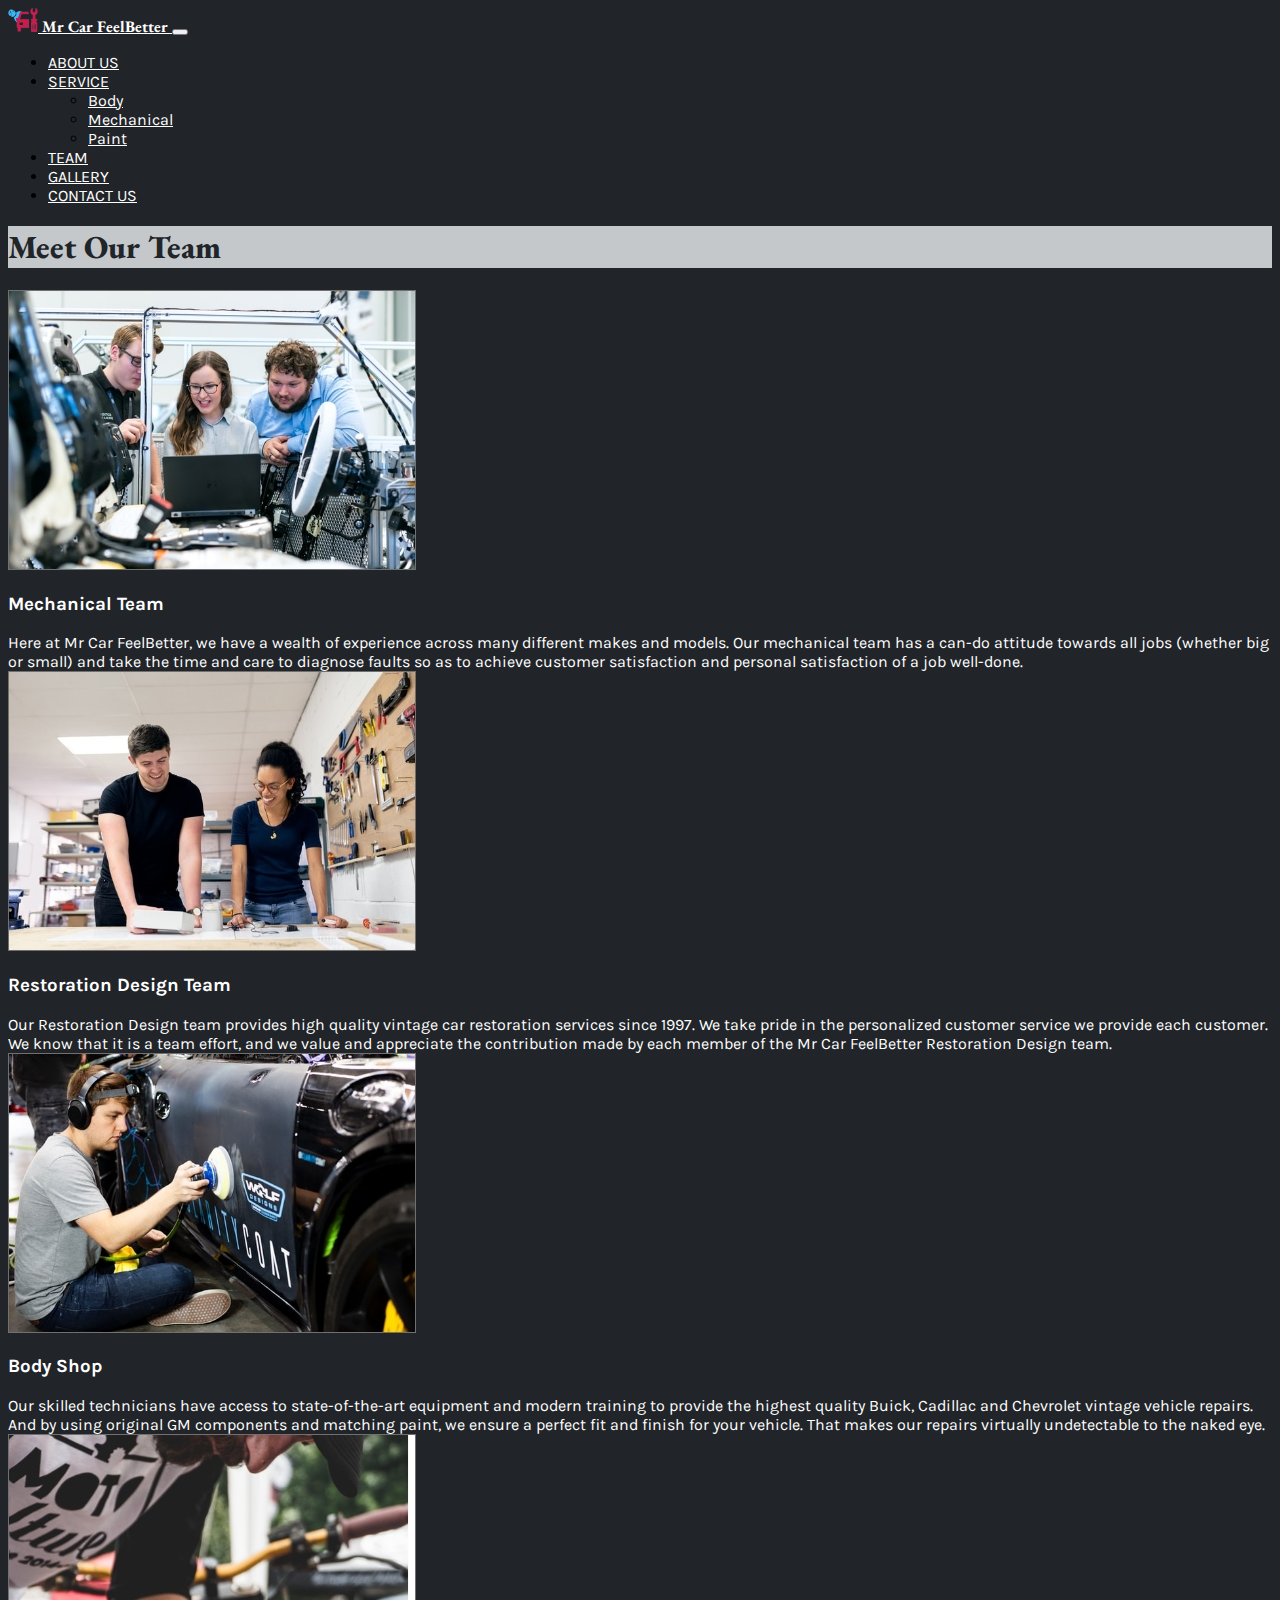
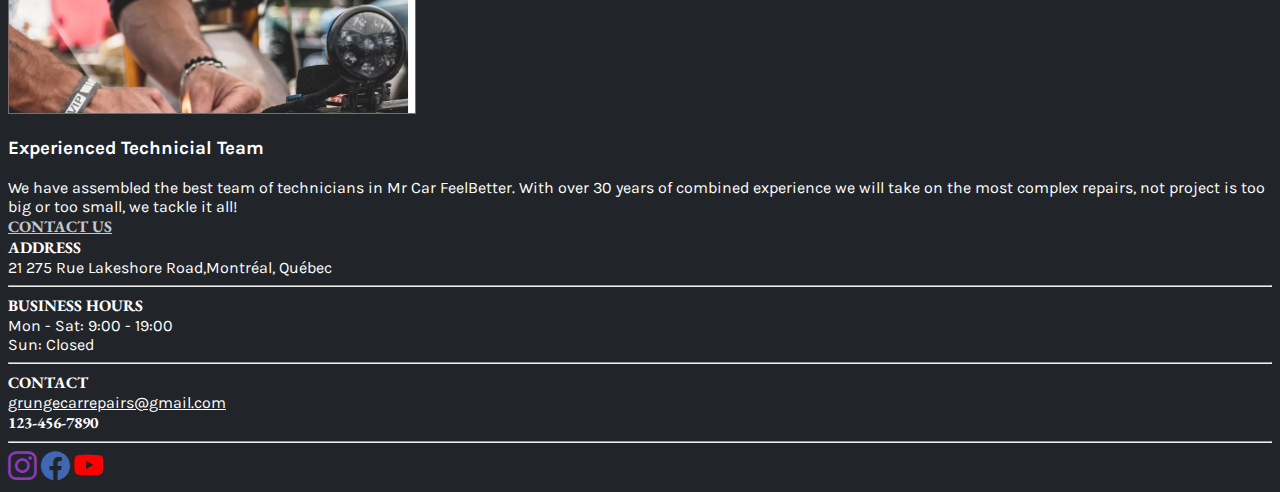
<file: webpage/team.html>
<!doctype html>
<html lang="en">
  <head>
    <!-- Required meta tags -->
    <meta charset="utf-8">
    <meta name="viewport" content="width=device-width, initial-scale=1">
    
    <!-- Bootstrap CSS -->
    <link href="https://cdn.jsdelivr.net/npm/bootstrap@5.1.3/dist/css/bootstrap.min.css" rel="stylesheet" integrity="sha384-1BmE4kWBq78iYhFldvKuhfTAU6auU8tT94WrHftjDbrCEXSU1oBoqyl2QvZ6jIW3" crossorigin="anonymous">

    <link href="../css/MrCarFeelBetter.css" rel="stylesheet">

    <!-- Bootstrap Icons -->
		<link rel="stylesheet" href="https://cdn.jsdelivr.net/npm/bootstrap-icons@1.7.2/font/bootstrap-icons.css">

    <title>Mr Car FeelBetter | Team</title>
  </head>

  <body class="bgdark">
    <main class = "container-fluid">
      <nav class="row navbar navbar-expand-lg navbar-dark bg-dark">
        <div class="container-fluid">
          <a class="navbar-brand" href="../index.html">
            <img src="../image/logo.png" alt="logo" width="30" height="24" class="d-inline-block align-text-top">
            <b>Mr Car FeelBetter</b>
          </a>
          <button class="navbar-toggler" type="button" data-bs-toggle="collapse" data-bs-target="#navbarSupportedContent" aria-controls="navbarSupportedContent" aria-expanded="false" aria-label="Toggle navigation">
          <span class="navbar-toggler-icon"></span>
          </button>
          <div class="collapse navbar-collapse" id="navbarSupportedContent">
            <ul class="navbar-nav ms-auto mb-2 mb-lg-0">
              <li class="nav-item">
                <a class="nav-link" href="aboutUs.html">ABOUT US</a>
              </li>
              <li class="nav-item dropdown">
                <a class="nav-link dropdown-toggle" href="#" id="navbarDropdown" role="button" data-bs-toggle="dropdown" aria-expanded="false">
                  SERVICE
                </a>
                <ul class="dropdown-menu" aria-labelledby="navbarDropdown">
                  <li><a class="dropdown-item" href="body.html">Body</a></li>
                  <li><a class="dropdown-item" href="mechanical.html">Mechanical</a></li>
                  <li><a class="dropdown-item" href="paint.html">Paint</a></li>
                </ul>
              </li>
              <li class="nav-item">
                <a class="nav-link" href="team.html">TEAM</a>
              </li>
              <li class="nav-item">
                <a class="nav-link" href="gallery.html">GALLERY</a>
              </li>
              <li><a href = "contact.html" class = "btn btn-light">CONTACT US</a>
            </ul>
          </div>
        </div>
      </nav>
    </main>
    
    <section class="row mt-3 whitecolor">
      <div class="mb-3 ps-3 col-12 text-center text-md-start bglight darkcolor">
        <h1 class="ps-3"><b>Meet Our Team</b></h1>
      </div>
      <div class="row">
        <div class="mb-3 ms-3 col-12 col-md-4 text-center">
          <img src="../image/team1_car_repair_mechanical_engineer.jpg" class = "img-fluid" alt="team1_car_repair_mechanical_engineer">
        </div>
        <div class="col-12 col-md-7 ms-3">
          <h3>
            Mechanical Team
          </h3>
          Here at Mr Car FeelBetter, we have a wealth of experience across many different makes and models. Our mechanical team has a can-do attitude towards all jobs (whether big or small) and take the time and care to diagnose faults so as to achieve customer satisfaction and personal satisfaction of a job well-done.        </div>
      </div>
      <div class="row">
        <div class="mb-3 ms-3 col-12 col-md-4 text-center">
          <img src="../image/team2_car_repair_mechanical_engineer.jpg" class = "img-fluid" alt="team2_car_repair_mechanical_engineer">
        </div>
        <div class="col-12 col-md-7 ms-3">
          <h3>Restoration Design Team</h3>
          Our Restoration Design team provides high quality vintage car restoration services since 1997. We take pride in the personalized customer service we provide each customer. We know that it is a team effort, and we value and appreciate the contribution made by each member of the Mr Car FeelBetter Restoration Design team.

        </div>
      </div>
      <div class="row">
        <div class="mb-3 ms-3 col-12 col-md-4 text-center">
          <img src="../image/team3_car_repair_mechanical_engineer.jpg" class = "img-fluid" alt="team3_car_repair_mechanical_engineer">
        </div>
        <div class="col-12 col-md-7 ms-3">
          <h3>Body Shop</h3>
          Our skilled technicians have access to state-of-the-art equipment and modern training to provide the highest quality Buick, Cadillac and Chevrolet vintage vehicle repairs. And by using original GM components and matching paint, we ensure a perfect fit and finish for your vehicle. That makes our repairs virtually undetectable to the naked eye.
        </div>
      </div>
      <div class="row">
        <div class="mb-3 ms-3 col-12 col-md-4 text-center">
          <img src="../image/team4_car_repair_mechanical_engineer.jpg" class = "img-fluid" alt="team4_car_repair_mechanical_engineer">
        </div>
        <div class="col-12 col-md-7 ms-3">
          <h3>Experienced Technicial Team</h3>
          We have assembled the best team of technicians in Mr Car FeelBetter. With over 30 years of combined experience we will take on the most complex repairs, not project is too big or too small, we tackle it all!
        </div>
      </div>
    </section>
    <footer class="row mt-3 whitecolor text-center text-md-start">
      <div class = "col-12 text-center mb-3">
        <a class="btn btn-primary" href="contact.html" role="button"><b>CONTACT US</b></a>
      </div>
      <div class="col-12 col-md-3 ps-md-4">
        <b>ADDRESS</b><br> 
        21 275 Rue Lakeshore Road,Montréal, Québec
      </div>
      <hr class="solid d-md-none col-8 offset-2 mt-3">
      <div class="col-12 col-md-3">
        <b>BUSINESS HOURS</b><br> 
        Mon - Sat: 9:00 - 19:00<br>
        Sun: Closed
      </div>
      <hr class="solid d-md-none col-8 offset-2 mt-3">
      <div class="col-12 col-md-3">
      
        <div class="col-12 col-md-5 ">
          <b>CONTACT</b><br> 
          <a href="mailto:grungecarrepairs@gmail.com">grungecarrepairs@gmail.com</a><br>
          <b>123-456-7890</b>
        </div>
      </div>
      <hr class="solid d-md-none col-8 offset-2 mt-3">
      <div class="col-12 col-md-3 d-flex flex-row justify-content-center ">
        <a href="https://www.instagram.com/grungebandeleader/" target="_blank"><i class="bi bi-instagram pe-1"></i></a>
        <a href="https://www.facebook.com/Car-Repair-Group-112311251346481" target="_blank"><i class="bi bi-facebook pe-1"></i></a>
        <a href="https://www.youtube.com/channel/UCsJlxWOjTU47hjexAhP-CAw" target="_blank"><i class="bi bi-youtube pe-1"></i></a>
      </div>
      
    </footer>

    
    <!-- Optional JavaScript; choose one of the two! -->

    <!-- Option 1: Bootstrap Bundle with Popper -->
    <script src="https://cdn.jsdelivr.net/npm/bootstrap@5.1.3/dist/js/bootstrap.bundle.min.js" integrity="sha384-ka7Sk0Gln4gmtz2MlQnikT1wXgYsOg+OMhuP+IlRH9sENBO0LRn5q+8nbTov4+1p" crossorigin="anonymous"></script>

    <!-- Option 2: Separate Popper and Bootstrap JS -->
    <!--
    <script src="https://cdn.jsdelivr.net/npm/@popperjs/core@2.10.2/dist/umd/popper.min.js" integrity="sha384-7+zCNj/IqJ95wo16oMtfsKbZ9ccEh31eOz1HGyDuCQ6wgnyJNSYdrPa03rtR1zdB" crossorigin="anonymous"></script>
    <script src="https://cdn.jsdelivr.net/npm/bootstrap@5.1.3/dist/js/bootstrap.min.js" integrity="sha384-QJHtvGhmr9XOIpI6YVutG+2QOK9T+ZnN4kzFN1RtK3zEFEIsxhlmWl5/YESvpZ13" crossorigin="anonymous"></script>
    -->
  </body>
</html>
</file>
<file: css/MrCarFeelBetter.css>
@import url("https://fonts.googleapis.com/css2?family=EB+Garamond:wght@500&family=Karla&family=Oswald&display=swap");

/*
color
dark: #212529;
gray: #c4c8cb;

Fonts:
font-family: 'EB Garamond', serif;
font-family: 'Karla', sans-serif;

Extra one ~ Not used so far
font-family: 'Oswald', sans-serif;

*/

body {
  font-family: "Karla", sans-serif;
}
b,
h5 {
  font-family: "EB Garamond", serif;
}
.bgdark {
  background-color: #212529;
}
.bglight {
  background-color: #c4c8cb;
}
.whitecolor {
  color: white;
}
.darkcolor {
  color: #212529;
}
.btn-primary {
  border-color: #c4c8cb;
  background-color: transparent;
  color: #c4c8cb;
}
.btn-primary:hover,
.btn-primary:active,
.btn-primary:focus {
  background-color: #c4c8cb;
  color: #212529;
}
i {
  font-size: 1.8rem;
}
i.bi-youtube {
  color: #ff0000;
}
i.bi-facebook {
  color: #4267b2;
}
i.bi-instagram {
  color: #8a3ab9;
}
i.bi-instagram {
  color: #8a3ab9;
}

.textStyle {
  color: white;
  text-align: left;
  padding-left: 40px;
  padding-right: 40px;
}

a {
  color: white;
}
</file>
<file: css/contact-style.css>
p, label {
    color: #fff;
}

iframe {
    filter: grayscale(50%);
}

.container {
    padding: 0.01em 16px;
}

.form-container {
    border-radius: 12px;
    background-color: #2c3238;
    padding: 20px;
}

input[type=text], select, textarea {
    width: 100%;
    padding: 12px;
    border: 1px solid #ccc;
    border-radius: 4px;
    box-sizing: border-box;
    margin-top: 6px;
    margin-bottom: 16px;
    resize: vertical;
}

input[type=submit] {
    background-color: #525252;
    color: white;
    padding: 12px 100px;
    border: none;
    border-radius: 4px;
    cursor: pointer;
    display: block;
    margin-left: auto;
    margin-right: auto;
}

input[type=submit]:hover {
    background-color: #5f5f5f;
}

.centered-content {
    display: block;
    margin-left: auto;
    margin-right: auto;
    max-width: 700px;
}

.title-positioning {
    padding-top: 104px;
    padding-bottom: 48px;
    text-align: center;
}

.titles {
    color: #fff;
    display: inline-block;
    padding-left: 8px;
    padding-right: 8px;
    text-align: center;
    letter-spacing: 4px
}

.tag {
    background-color: #fff;
    color: #000000;
    display: inline-block;
    padding-left: 8px;
    padding-right: 8px;
    text-align: center;
}
</file>
